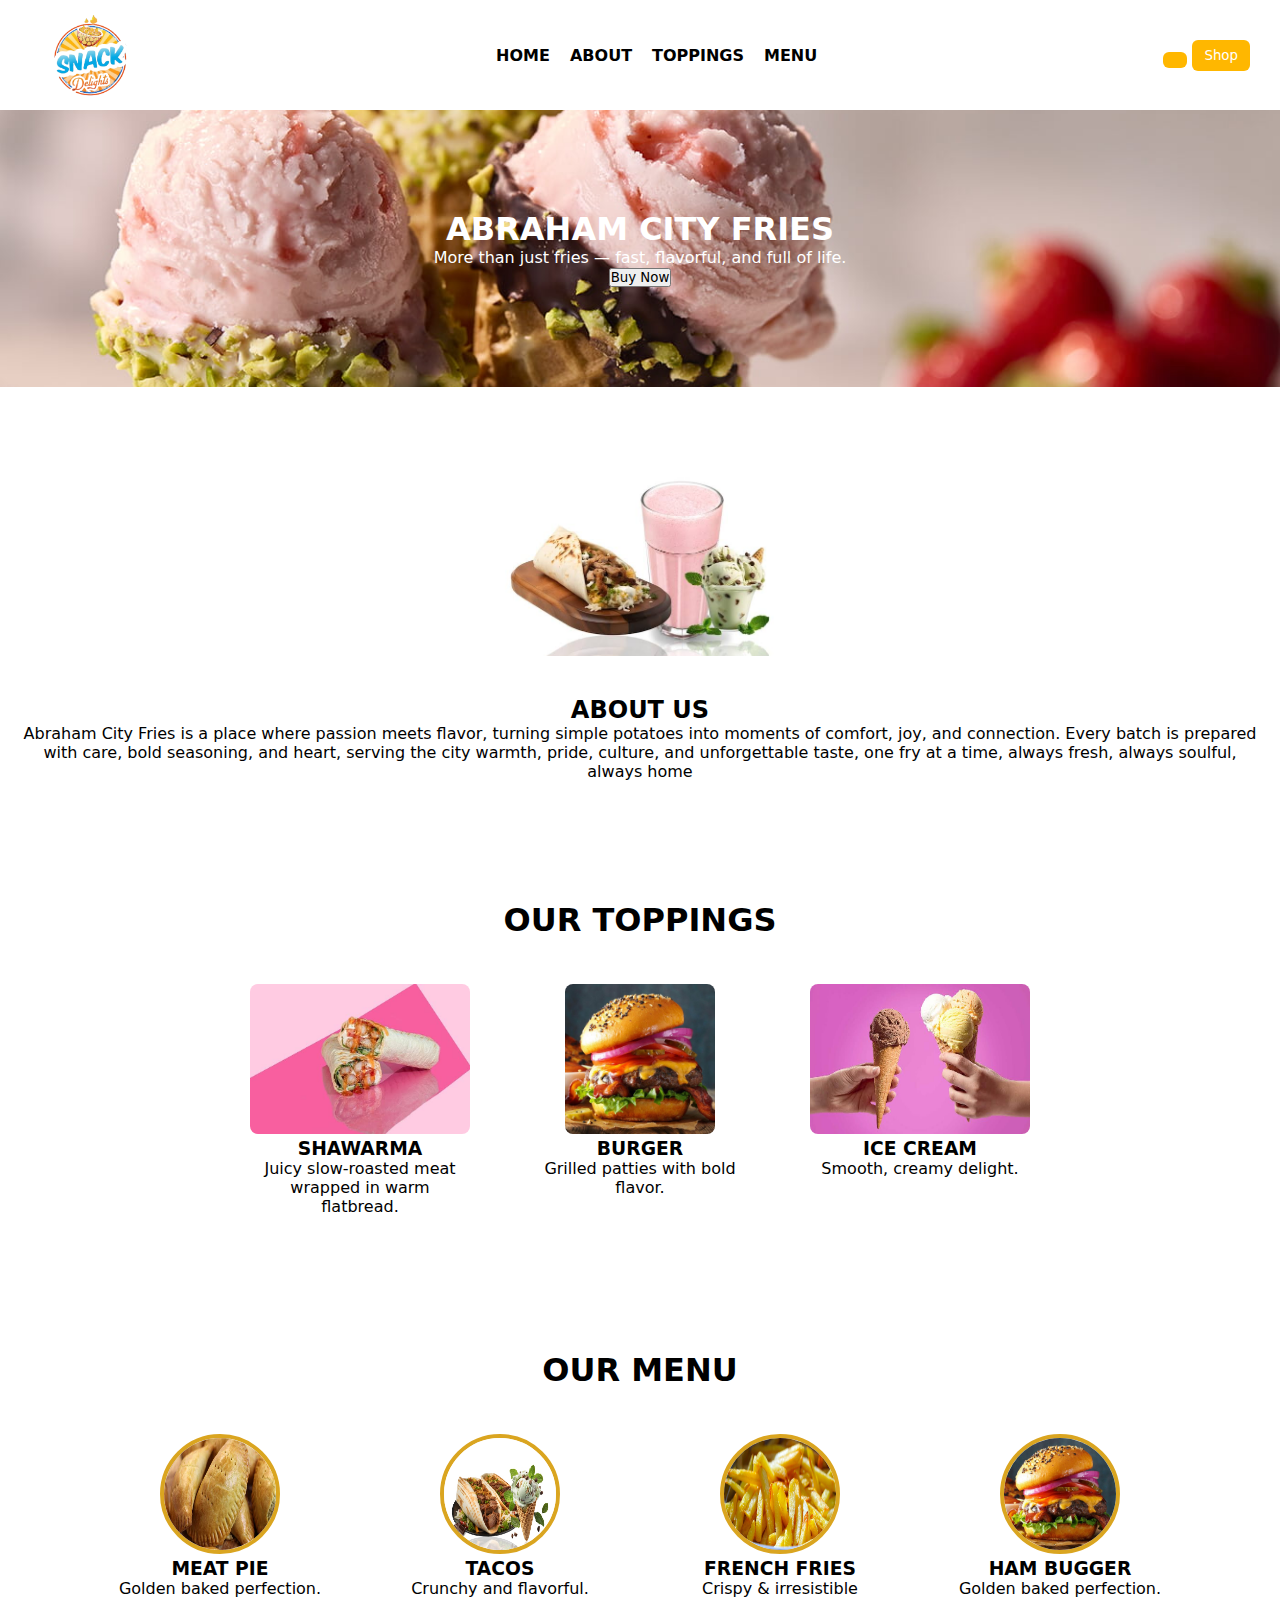
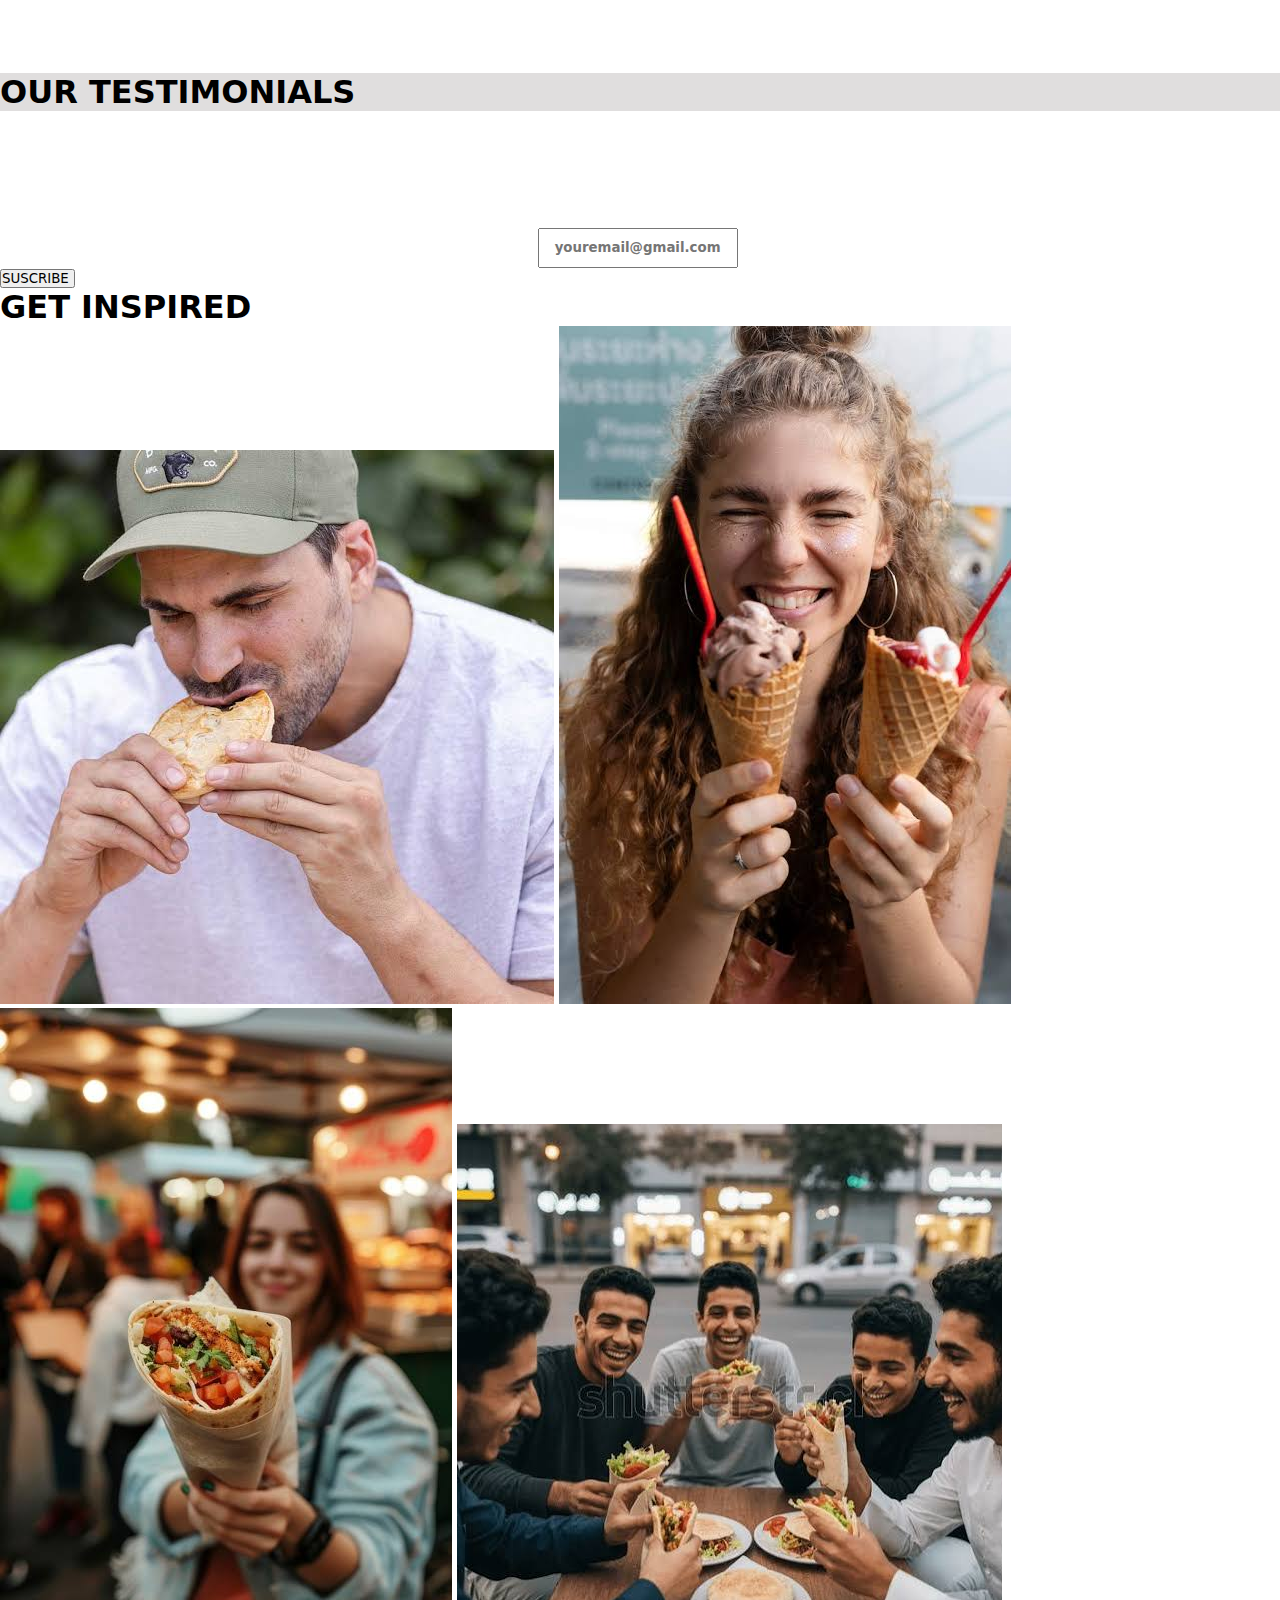
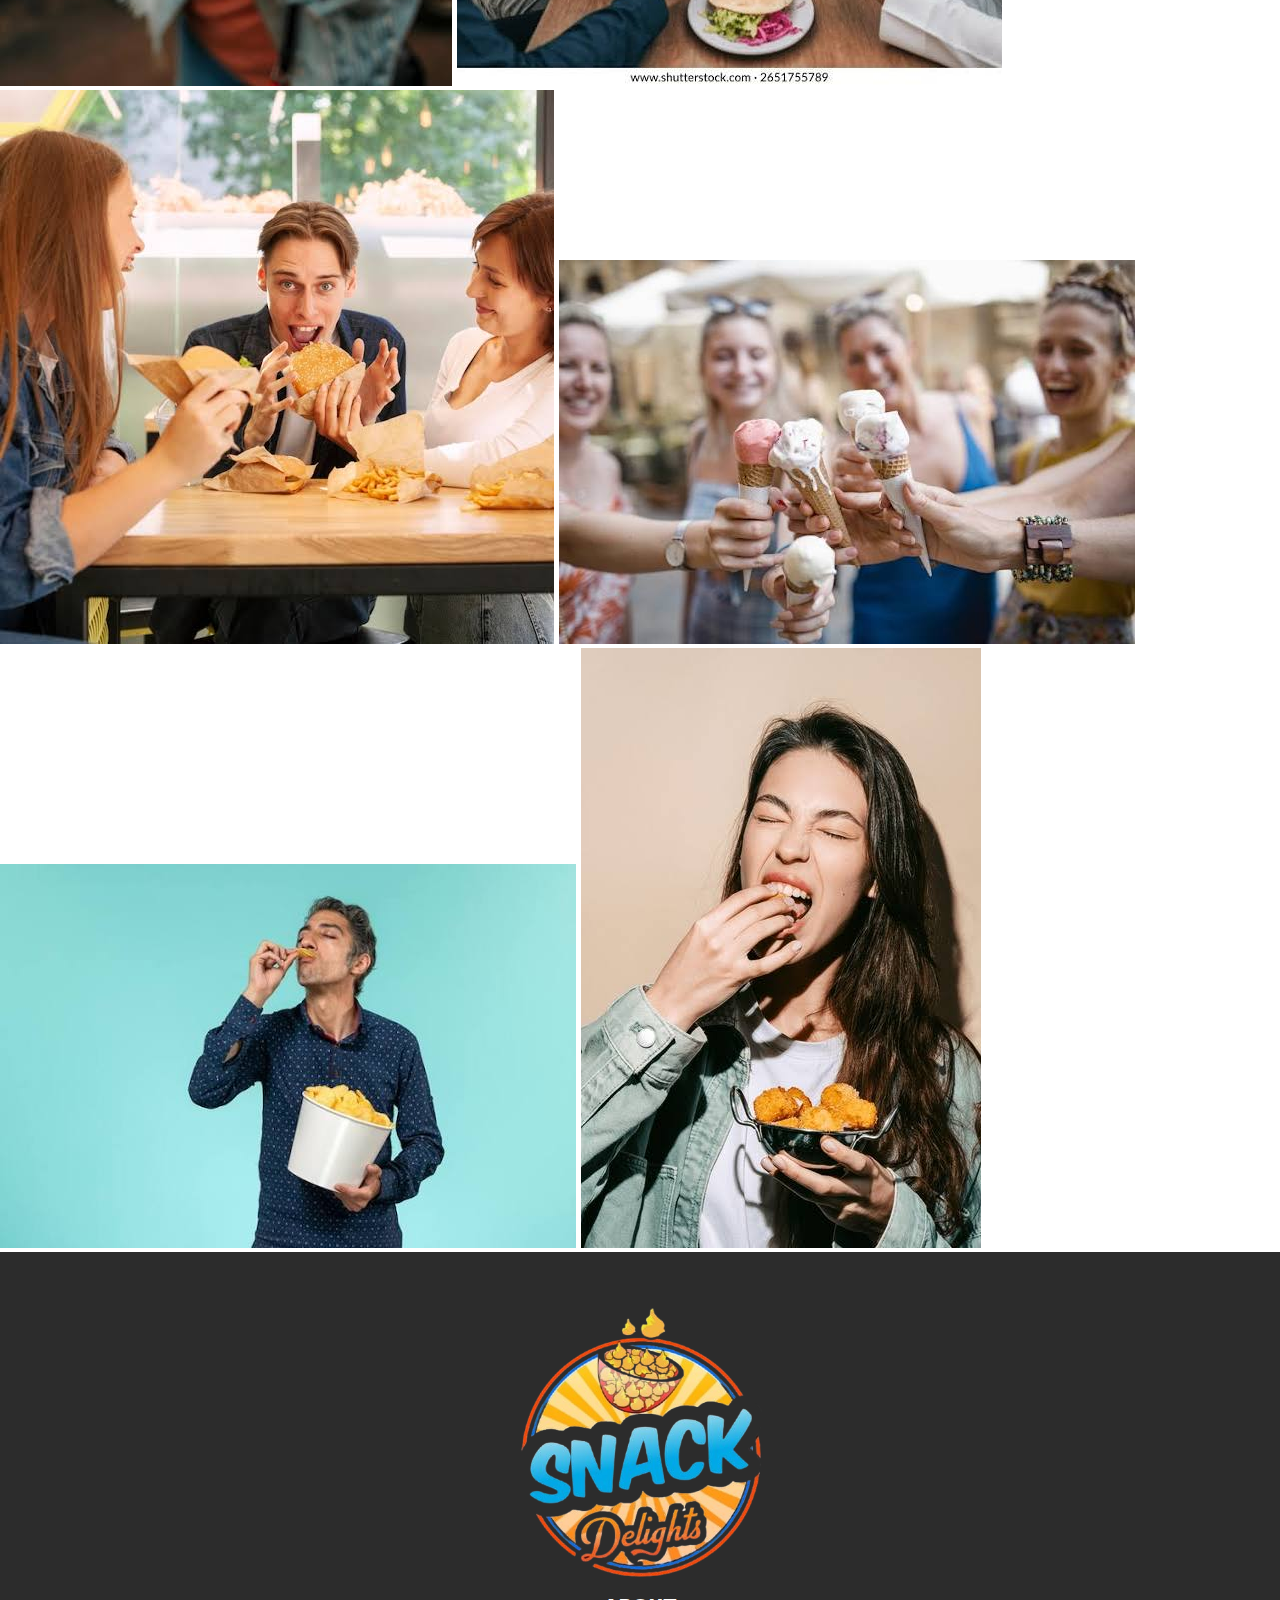
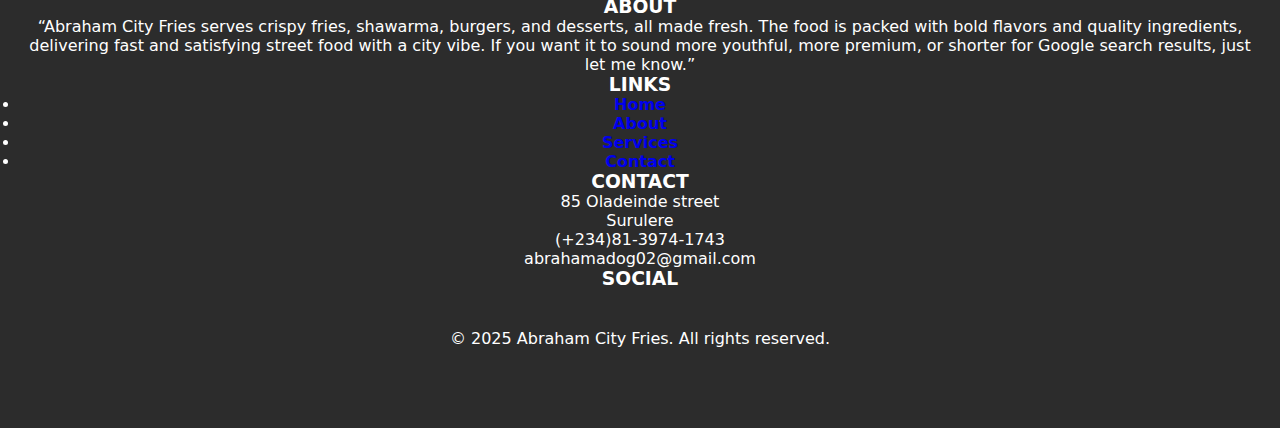
<file: index.html>
<!DOCTYPE html>
<html lang="en">
<head>
    <meta charset="UTF-8">
    <meta name="viewport" content="width=device-width, initial-scale=1.0">
    <title>Abraham City Fries</title>

    <!-- Icons --><link rel="stylesheet" href="https://goalsbot.github.io/abraham-city-fries/">


    <style>
        * {
            margin: 0;
            padding: 0;
            box-sizing: border-box;
            font-family: system-ui, sans-serif;
        }

        img { max-width: 100%; height: auto; }

        header {
            display: flex;
            justify-content: space-between;
            align-items: center;
            padding: 10px 30px;
            flex-wrap: wrap;
        }

        nav ul {
            display: flex;
            list-style: none;
            gap: 20px;
            font-weight: bold;
        }

        .extra_buttons button {
            background: rgb(255, 183, 0);
            color: white;
            border: none;
            padding: 8px 12px;
            border-radius: 6px;
            cursor: pointer;
        }

        .hero {
            background: url("ice cream3.jpg") center/cover no-repeat;
            padding: 100px 20px;
            text-align: center;
            color: white;
        }

        .aboutus, .menu, .top-items {
            padding: 60px 20px;
            text-align: center;
        }

        .aboutus {
            display: flex;
            gap: 40px;
            flex-wrap: wrap;
            justify-content: center;
        }

        .item-box, .menu-cards {
            display: flex;
            gap: 30px;
            justify-content: center;
            flex-wrap: wrap;
            margin-top: 30px;
        }

        .item, .cards {
            background: white;
            padding: 15px;
            width: 250px;
            border-radius: 12px;
        }

        .item img {
            height: 150px;
            border-radius: 8px;
        }

        .cards img {
            width: 120px;
            height: 120px;
            border-radius: 50%;
            border: 4px solid goldenrod;
        }

        footer {
            background: #2c2c2c;
            color: white;
            padding: 40px 20px;
            text-align: center;
        }

        @media (max-width: 600px) {
            nav ul { flex-direction: column; }
        }/* HAMBURGER ICON */
.hamburger {
    display: none;
    flex-direction: column;
    cursor: pointer;
    gap: 5px;
}

.hamburger span {
    width: 25px;
    height: 3px;
    background: black;
    border-radius: 5px;
}

/* MOBILE MENU */
@media (max-width: 768px) {

    nav {
        display: none;
        width: 100%;
    }

    nav ul {
        flex-direction: column;
        text-align: center;
        background: white;
        padding: 20px 0;
    }

    nav.active {
        display: block;
    }

    .hamburger {
        display: flex;
    }
}

    </style>
</head>

<body>

<header><div class="hamburger" id="hamburger">
    <span></span>
    <span></span>
    <span></span>
</div>

    <img src="logi1.png" width="120">
   <nav>
   <nav id="nav-menu">

    <ul>
        <li>HOME</li>
        <li>ABOUT</li>
        <li>TOPPINGS</li>
        <li>MENU</li>
    </ul>
</nav>
 
        </ul>
    </nav>
    <div class="extra_buttons">
        <button><i class="fa fa-user-circle"></i></button>
        <button>Shop</button>
    </div>
</header>

<section class="hero">
    <h1>ABRAHAM CITY FRIES</h1>
    <p>More than just fries — fast, flavorful, and full of life.</p>
    <button>Buy Now</button>
</section>

<section class="aboutus">
    <img src="sharwama.jpg" width="300">
    <div>
        <h2>ABOUT US</h2>
        <p>
           Abraham City Fries is a place where passion meets flavor, turning simple potatoes into moments of comfort, joy, and connection. Every batch is prepared with care, bold seasoning, and heart, serving the city warmth, pride, culture, and unforgettable taste, one fry at a time, always fresh, always soulful, always home
        </p>
    </div>
</section>

<section class="top-items">
    <h1>OUR TOPPINGS</h1>
    <div class="item-box">
        <div class="item">
            <img src="fish roll.jpg">
            <h3>SHAWARMA</h3>
            <p>Juicy slow-roasted meat wrapped in warm flatbread.</p>
        </div>
        <div class="item">
            <img src="bugger.jpg">
            <h3>BURGER</h3>
            <p>Grilled patties with bold flavor.</p>
        </div>
        <div class="item">
            <img src="ice cream4.jpg">
            <h3>ICE CREAM</h3>
            <p>Smooth, creamy delight.</p>
        </div>
    </div>
</section>

<section class="menu">
    <h1>OUR MENU</h1>
    <div class="menu-cards">
        <div class="cards">
            <img src="pie.jpg">
            <h3>MEAT PIE</h3>
            <p style="font-weight: bold;">
            <p>Golden baked perfection.</p>
        </div>
        <div class="cards">
            <img src="tacco.jpg">
            <h3>TACOS</h3>
            <p style="font-weight: bold;">
            <p>Crunchy and flavorful.</p>
        </div>
        <div class="cards">
            <img src="french fries.jpg">
            <h3>FRENCH FRIES</h3>
            <p style="font-weight: bold;">
            <p>Crispy & irresistible</p>
        </div>
        <div class="cards">
    <img src="bugger.jpg"> 
    <h3>HAM BUGGER</h3>
    <p style="font-weight: bold;">
<p>Golden baked perfection.</p>
</div>

    </div>
</section><section style="background-color: rgb(224, 222, 222);" class="testimonials" id="testimonials">
        <h1>OUR TESTIMONIALS</h1>
        </section>
    <section class="news-letter" id="news">
        <div class="news_heading">
            <div class="newsletter-container"></div>
            <div id="news">
                <div class="newsletter">
                    <h1 style="color: white;">NEWS LETTER</h1>
                    <p style="color: white; text-align: center; margin-top: 20px; font-weight: bold;">Suscribe To Our
                        News Letter To Review Our
                        Latest Offers.</p>
                    <form action="" class="newsletter-form">
                        <input
                            style=" width: 200px; height: 40px; text-align: center; font-weight: bold; display: flex; justify-content: center; align-items: center; flex-wrap: wrap; margin-top: 40px; margin-left: 42%;"
                            type="email" class="emailinput" placeholder="youremail@gmail.com">
                        <input type="submit" class="btn" value="SUSCRIBE ">
                    </form>
                </div>
            </div>
        </div>
    </section>
    <section class="special">
        <h1>GET INSPIRED</h1>
        <div>
            <img src="WhatsApp Image 2025-12-01 at 03.21.28_2ca74822.jpg" alt="">
            <img src="WhatsApp Image 2025-12-01 at 03.21.30_1ffdd771.jpg" alt="">
            <img src="WhatsApp Image 2025-12-01 at 03.21.32_c2b7cc77.jpg" alt="">
            <img src="WhatsApp Image 2025-12-01 at 03.21.33_76e6ad1b.jpg" alt="">
            <img src="WhatsApp Image 2025-12-01 at 03.21.35_525507b9.jpg" alt="">
            <img src="WhatsApp Image 2025-12-01 at 03.21.36_21737999.jpg" alt="">
            <img src="WhatsApp Image 2025-12-01 at 03.21.38_246b2f47.jpg" alt="">
            <img src="WhatsApp Image 2025-12-01 at 03.21.39_275e7238.jpg" alt="">
        </div>
    </section>
    <footer class="footer">
        <div class="footer-container">
            <div class="footer-section">
                <img style="border: none; text-decoration: none; " src="logi1.png" class="logo">
                <h3>ABOUT</h3>
                <p>
                    “Abraham City Fries serves crispy fries, shawarma, burgers, and desserts, all made fresh. The food is packed with bold flavors and quality ingredients, delivering fast and satisfying street food with a city vibe. If you want it to sound more youthful, more premium, or shorter for Google search results, just let me know.”
                </p>
            </div>

            <div class="footer-section">
                <h3>LINKS</h3>
                <ul>
                    <li><a style="text-decoration: none; font-weight: bold;" href="#">Home</a></li>
                    <li><a style="text-decoration: none; font-weight: bold;" href="#">About</a></li>
                    <li><a style="text-decoration: none; font-weight: bold;" href="#">Services</a></li>
                    <li><a style="text-decoration: none; font-weight: bold;" href="#">Contact</a></li>
                </ul>
            </div>

            <div class="footer-section">
                <h3>CONTACT</h3>
                <p>85 Oladeinde street<br>Surulere<br></p>
                <p>(+234)81-3974-1743</p>
                <p>abrahamadog02@gmail.com</p>
            </div>

            <div class="footer-section">
                <h3>SOCIAL</h3>
                <div class="social-icons">
                    <a href="#"><i class="fab fa-facebook-f"></i></a>
                    <a href="#"><i class="fab fa-twitter"></i></a>
                    <a href="#"><i class="fab fa-instagram"></i></a>
                    <a href="#"><i class="fab fa-linkedin"></i></a>
                </div>
            </div>
        

</html>

<footer>
    <p>© 2025 Abraham City Fries. All rights reserved.</p>
</footer>

</body>
</html>
</file>
